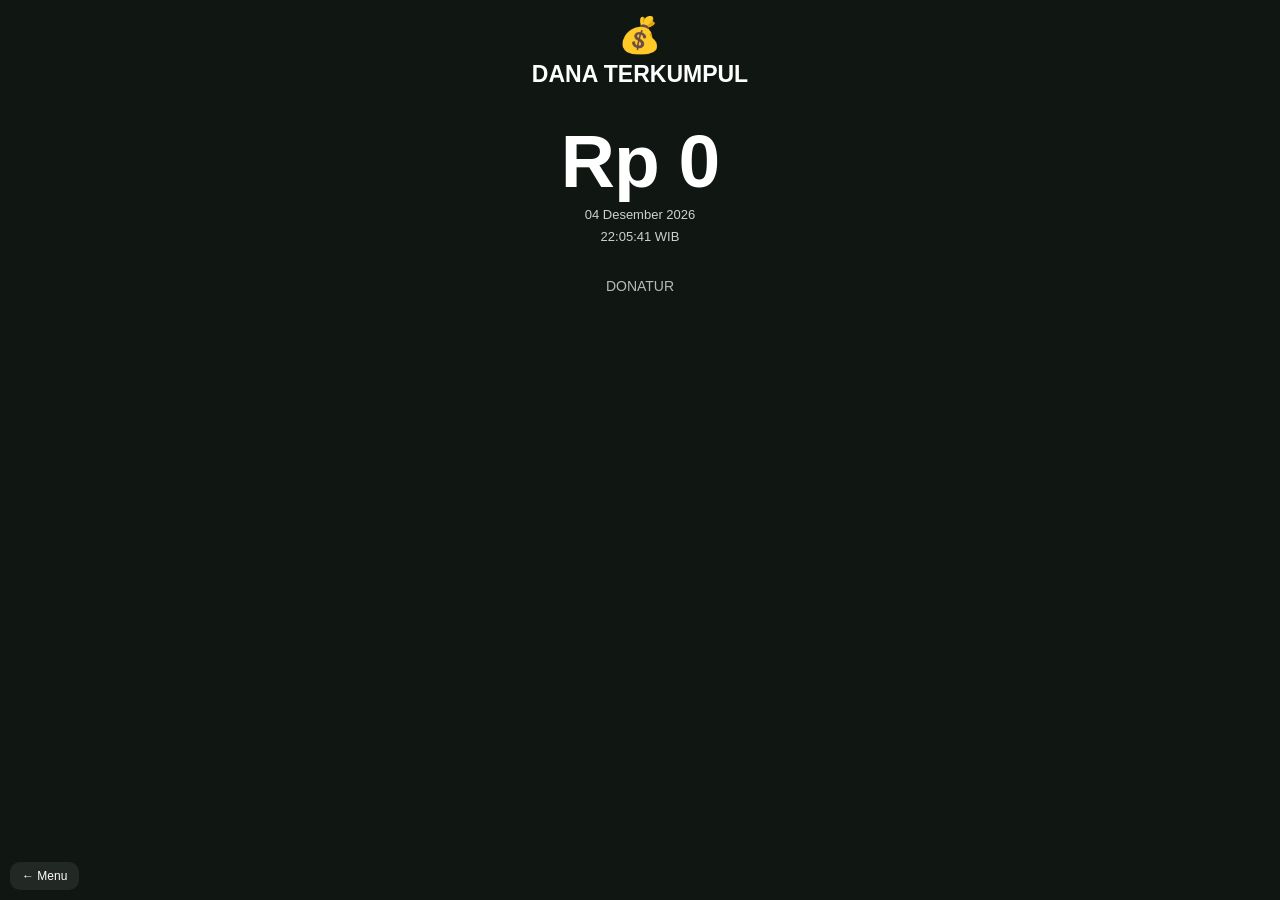
<file: display.html>
<!DOCTYPE html>
<html lang="id">

<head>

<meta charset="UTF-8">

<meta name="viewport"
      content="width=device-width,
               initial-scale=1.0,
               maximum-scale=1.0">

<title>Dana Terkumpul</title>

<link rel="stylesheet"
      href="style.css">

</head>

<body class="display-body">

<div class="display-container">

    <div class="display-title">

        <div>
            💰
        </div>

        <h1>
            DANA TERKUMPUL
        </h1>

    </div>


    <div class="total-box">

        <div
            id="displayTotal"
            class="total-number">

            Rp 0

        </div>

        <div class="date-time">

            <div id="displayDate">
                08 September 2026
            </div>

            <div id="displayTime">
                00:00:00 WIB
            </div>

        </div>

    </div>


    <div class="donatur-area">

        <div class="donatur-title">
            DONATUR
        </div>

        <div id="donaturList">
        </div>

    </div>


    <button
        class="display-back"
        onclick="location.href='index.html'">

        ← Menu

    </button>

</div>

<script src="script.js"></script>

<script>

document.addEventListener(
    "DOMContentLoaded",
    function() {

        updateClock();

        setInterval(
            updateClock,
            1000
        );

        loadDisplayData();

        setInterval(
            loadDisplayData,
            10000
        );

    }
);

</script>

</body>
</html>
</file>
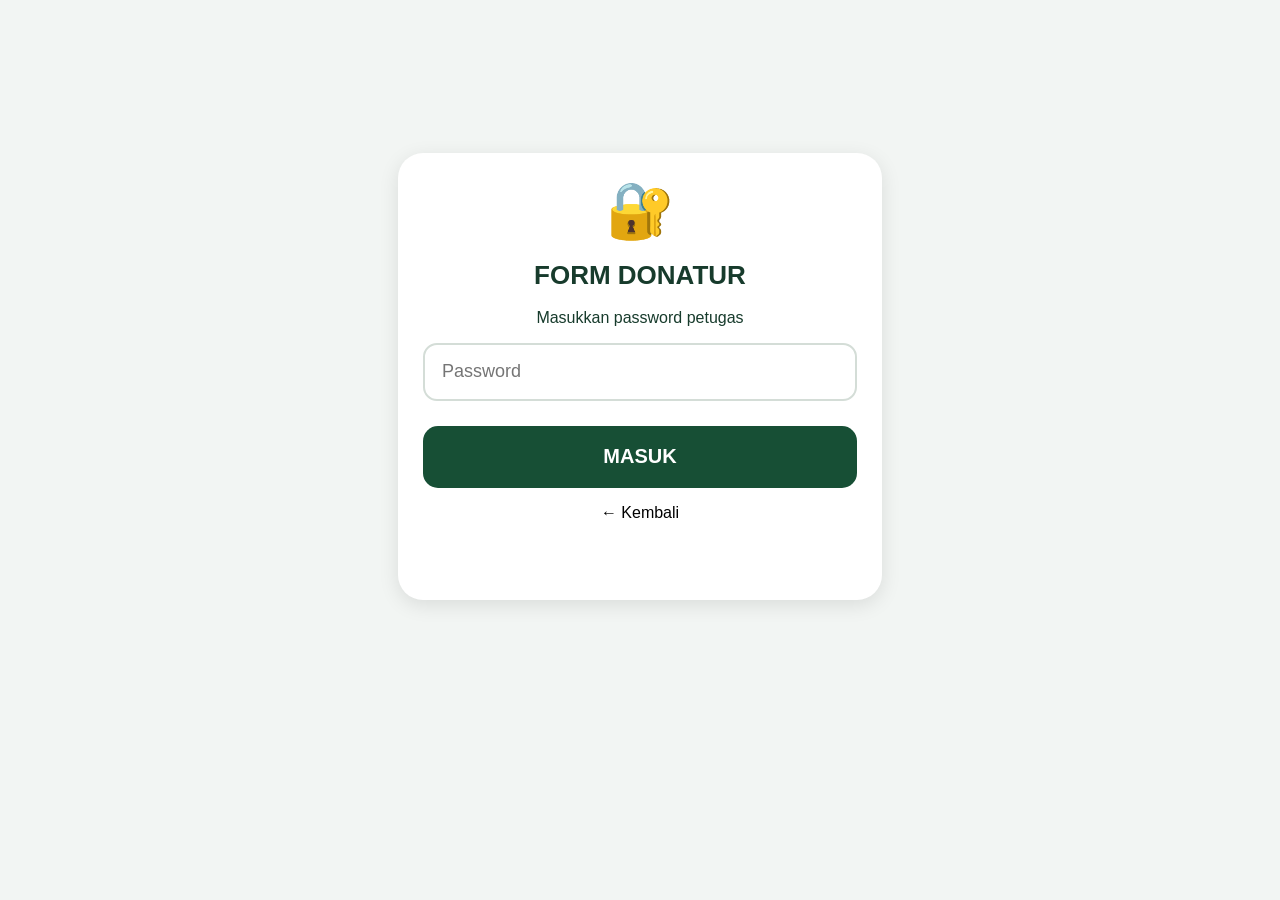
<file: form.html>
<!DOCTYPE html>
<html lang="id">

<head>

<meta charset="UTF-8">

<meta name="viewport"
      content="width=device-width,
               initial-scale=1.0,
               maximum-scale=1.0,
               user-scalable=no">

<title>Form Donatur</title>

<link rel="stylesheet"
      href="style.css">

</head>

<body>

<div class="page-container">

    <div class="form-header">

        <button
            class="small-back"
            onclick="logout()">

            ← Keluar

        </button>

        <h1>
            FORM DONATUR
        </h1>

        <div class="live-total">

            <small>
                TOTAL TERKUMPUL
            </small>

            <strong id="formTotal">
                Rp 0
            </strong>

        </div>

    </div>


    <div class="card form-card">

        <label>
            No. Urut
        </label>

        <input
            type="text"
            id="nomor"
            class="input readonly"
            value="Otomatis"
            readonly>


        <label>
            Tanggal
        </label>

        <input
            type="text"
            id="tanggal"
            class="input readonly"
            readonly>


        <label>
            Nama Donatur
        </label>

        <input
            type="text"
            id="nama"
            class="input"
            placeholder="Masukkan nama donatur"
            autocomplete="off">


        <label>
            RT
        </label>

        <div class="rt-buttons">

            <button
                type="button"
                onclick="pilihRT('01')"
                id="rt01">
                01
            </button>

            <button
                type="button"
                onclick="pilihRT('02')"
                id="rt02">
                02
            </button>

            <button
                type="button"
                onclick="pilihRT('03')"
                id="rt03">
                03
            </button>

            <button
                type="button"
                onclick="pilihRT('04')"
                id="rt04">
                04
            </button>

            <button
                type="button"
                onclick="pilihRT('05')"
                id="rt05">
                05
            </button>

            <button
                type="button"
                onclick="pilihRT('06')"
                id="rt06">
                06
            </button>

        </div>


        <label>
            Jumlah Rupiah
        </label>

        <input
            type="text"
            id="jumlah"
            class="input money-input"
            inputmode="numeric"
            placeholder="Rp 0"
            autocomplete="off"
            oninput="formatInputRupiah(this)">


        <button
            class="save-btn"
            type="button"
            onclick="simpan()">

            💾 SIMPAN DONASI

        </button>


        <div
            id="formMessage"
            class="message">
        </div>

    </div>

</div>


<script src="script.js"></script>

<script>

document.addEventListener(
    "DOMContentLoaded",
    function() {

        checkLogin();

        tampilkanTanggal();

        ambilTotal();

    }
);

</script>

</body>

</html>
</file>
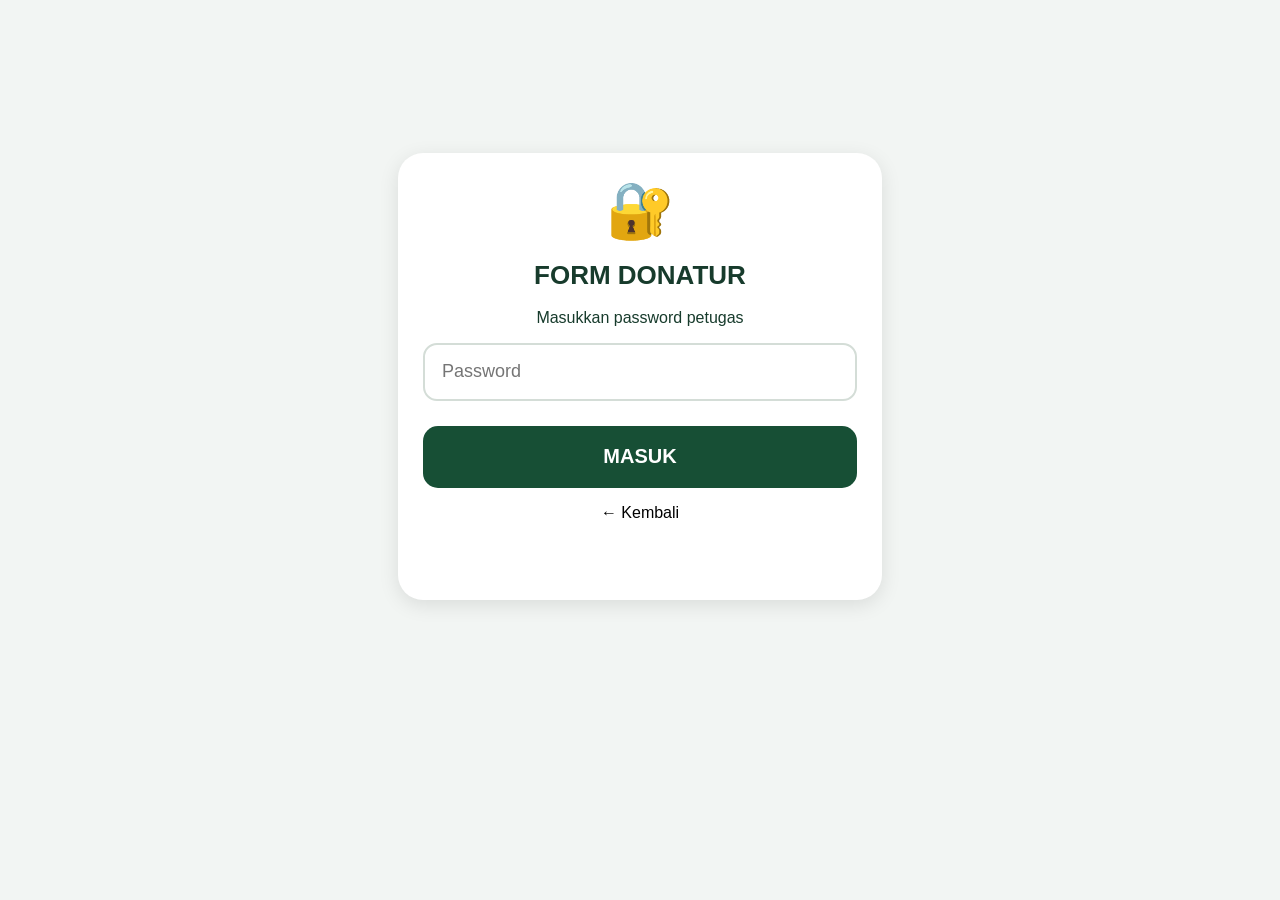
<file: login.html>
<!DOCTYPE html>
<html lang="id">

<head>

<meta charset="UTF-8">

<meta name="viewport"
      content="width=device-width,
               initial-scale=1.0,
               maximum-scale=1.0,
               user-scalable=no">

<title>Login Donatur</title>

<link rel="stylesheet"
      href="style.css">

</head>

<body>

<div class="page-container">

    <div class="card login-card">

        <div class="big-icon">
            🔐
        </div>

        <h1>FORM DONATUR</h1>

        <p>
            Masukkan password petugas
        </p>

        <input
            type="password"
            id="password"
            class="input"
            placeholder="Password"
            autocomplete="off">

        <button
            class="primary-btn"
            id="btnMasuk"
            onclick="login()">

            MASUK

        </button>

        <button
            class="back-btn"
            onclick="location.href='index.html'">

            ← Kembali

        </button>

        <div
            id="message"
            class="message">
        </div>

    </div>

</div>


<script>

/******************************************************
 * URL GOOGLE APPS SCRIPT
 ******************************************************/

const API_URL =
    "https://script.google.com/macros/s/AKfycbw1Ke24Ho3HHodC2dRuntPsTKGC-0kxmI1BDoHs3GwFFQjtf6lngjSzXgaBb3QFP-s/exec";


/******************************************************
 * LOGIN
 ******************************************************/

function login() {

    const password =
        document.getElementById(
            "password"
        ).value.trim();


    const message =
        document.getElementById(
            "message"
        );


    const button =
        document.getElementById(
            "btnMasuk"
        );


    if (!password) {

        message.textContent =
            "Password belum diisi.";

        return;

    }


    message.textContent =
        "Memeriksa password...";


    button.disabled = true;


    const callbackName =
        "loginCallback_" +
        Date.now() +
        "_" +
        Math.floor(
            Math.random() * 10000
        );


    window[callbackName] =
        function(result) {

            button.disabled = false;


            if (result.success) {

                sessionStorage.setItem(
                    "donatur_token",
                    result.token
                );


                message.textContent =
                    "Login berhasil.";


                setTimeout(
                    function() {

                        window.location.href =
                            "form.html";

                    },
                    300
                );


            } else {

                message.textContent =
                    result.message ||
                    "Login gagal.";


                document.getElementById(
                    "password"
                ).value = "";

            }


            delete window[callbackName];

            const oldScript =
                document.getElementById(
                    callbackName
                );

            if (oldScript) {
                oldScript.remove();
            }

        };


    const script =
        document.createElement(
            "script"
        );


    script.id =
        callbackName;


    script.src =
        API_URL +
        "?action=login" +
        "&password=" +
        encodeURIComponent(
            password
        ) +
        "&callback=" +
        callbackName;


    script.onerror =
        function() {

            button.disabled = false;


            message.textContent =
                "Tidak dapat terhubung ke Google Apps Script.";


            delete window[callbackName];

            script.remove();

        };


    document.body.appendChild(
        script
    );

}


/******************************************************
 * ENTER UNTUK LOGIN
 ******************************************************/

document
    .getElementById("password")
    .addEventListener(
        "keydown",
        function(event) {

            if (
                event.key === "Enter"
            ) {

                login();

            }

        }
    );

</script>

</body>
</html>
</file>
<file: style.css>
* {
    box-sizing: border-box;
}

html,
body {
    margin: 0;
    padding: 0;
    width: 100%;
    min-height: 100%;
    font-family: Arial, sans-serif;
}

body {
    background: #f2f5f3;
    color: #173b2c;
}


/* =========================================
   HALAMAN UTAMA
========================================= */

.home {
    min-height: 100vh;
    display: flex;
    justify-content: center;
    align-items: center;
    background: #e8f0eb;
}

.home-container {
    width: 92%;
    max-width: 480px;
    text-align: center;
}

.logo-symbol {
    font-size: 70px;
}

.home h1 {
    margin: 10px 0 5px;
    font-size: 30px;
}

.subtitle {
    margin-bottom: 35px;
    font-size: 18px;
}

.menu-buttons {
    display: flex;
    flex-direction: column;
    gap: 20px;
}

.menu-btn {
    width: 100%;
    min-height: 145px;
    border: none;
    border-radius: 25px;
    padding: 20px;
    font-size: 24px;
    font-weight: bold;
    cursor: pointer;
    box-shadow: 0 6px 15px rgba(0,0,0,.15);
}

.menu-btn small {
    display: block;
    margin-top: 10px;
    font-size: 14px;
    font-weight: normal;
}

.form-btn {
    background: #174f35;
    color: white;
}

.display-btn {
    background: #d9a441;
    color: white;
}

.menu-icon {
    display: block;
    font-size: 40px;
    margin-bottom: 8px;
}


/* =========================================
   PAGE
========================================= */

.page-container {
    width: 100%;
    max-width: 520px;
    min-height: 100vh;
    margin: auto;
    padding: 18px;
}


/* =========================================
   CARD
========================================= */

.card {
    background: white;
    border-radius: 25px;
    padding: 25px;
    box-shadow: 0 5px 20px rgba(0,0,0,.10);
}

.login-card {
    margin-top: 15vh;
    text-align: center;
}

.big-icon {
    font-size: 55px;
}

.login-card h1 {
    font-size: 26px;
}


/* =========================================
   INPUT
========================================= */

label {
    display: block;
    margin-top: 18px;
    margin-bottom: 7px;
    font-size: 17px;
    font-weight: bold;
}

.input {
    width: 100%;
    height: 58px;
    padding: 0 17px;
    border: 2px solid #d4ddd7;
    border-radius: 14px;
    font-size: 18px;
    outline: none;
    background: white;
}

.input:focus {
    border-color: #174f35;
}

.readonly {
    background: #edf1ee;
}

.money-input {
    font-size: 24px;
    font-weight: bold;
}


/* =========================================
   RT
========================================= */

.rt-buttons {
    display: grid;
    grid-template-columns: repeat(3, 1fr);
    gap: 10px;
}

.rt-buttons button {
    height: 58px;
    border: 2px solid #174f35;
    background: white;
    color: #174f35;
    border-radius: 14px;
    font-size: 20px;
    font-weight: bold;
    cursor: pointer;
}

.rt-buttons button.selected {
    background: #174f35;
    color: white;
}


/* =========================================
   BUTTON
========================================= */

.primary-btn,
.save-btn {
    width: 100%;
    height: 62px;
    border: none;
    border-radius: 15px;
    background: #174f35;
    color: white;
    font-size: 20px;
    font-weight: bold;
    cursor: pointer;
    margin-top: 25px;
}

.save-btn {
    font-size: 21px;
}

.back-btn {
    width: 100%;
    height: 50px;
    border: none;
    background: transparent;
    font-size: 16px;
    cursor: pointer;
}

.small-back {
    border: none;
    background: transparent;
    font-size: 16px;
    cursor: pointer;
}


/* =========================================
   MESSAGE
========================================= */

.message {
    margin-top: 15px;
    text-align: center;
    font-size: 15px;
    font-weight: bold;
    min-height: 22px;
}


/* =========================================
   FORM HEADER
========================================= */

.form-header {
    text-align: center;
    margin-bottom: 15px;
}

.form-header h1 {
    margin: 5px 0;
    font-size: 25px;
}

.live-total {
    margin-top: 10px;
}

.live-total small {
    display: block;
    font-size: 12px;
}

.live-total strong {
    display: block;
    font-size: 23px;
}


/* =========================================
   DISPLAY
========================================= */

.display-body {
    background: #101713;
    color: white;
    overflow: hidden;
}

.display-container {
    min-height: 100vh;
    width: 100%;
    max-width: 600px;
    margin: auto;
    padding: 15px;
    position: relative;
}

.display-title {
    text-align: center;
}

.display-title div {
    font-size: 35px;
}

.display-title h1 {
    font-size: 23px;
    margin: 5px 0 15px;
}

.total-box {
    text-align: center;
    padding: 15px 5px;
}

.total-number {
    font-size: clamp(38px, 10vw, 75px);
    font-weight: 900;
    letter-spacing: -1px;
    word-break: break-word;
}

.date-time {
    font-size: 13px;
    line-height: 1.7;
    opacity: .8;
}

.donatur-area {
    position: relative;
    margin-top: 15px;
    height: 52vh;
    overflow: hidden;
}

.donatur-title {
    text-align: center;
    font-size: 14px;
    opacity: .7;
    margin-bottom: 10px;
}

#donaturList {
    position: relative;
    height: 100%;
}

.donatur-item {
    position: absolute;
    width: 100%;
    left: 0;
    padding: 13px 15px;
    border-radius: 15px;
    background: rgba(255,255,255,.09);
    animation: turun 8s linear forwards;
}

.donatur-line {
    display: flex;
    justify-content: space-between;
    gap: 8px;
    font-size: 14px;
}

.donatur-name {
    font-size: 18px;
    font-weight: bold;
    margin-top: 5px;
}

.donatur-money {
    margin-top: 5px;
    font-size: 17px;
    font-weight: bold;
}

@keyframes turun {

    0% {
        transform: translateY(-80px);
        opacity: 0;
    }

    10% {
        opacity: 1;
    }

    85% {
        opacity: 1;
    }

    100% {
        transform: translateY(600px);
        opacity: 0;
    }
}

.display-back {
    position: fixed;
    bottom: 10px;
    left: 10px;
    border: none;
    background: rgba(255,255,255,.08);
    color: white;
    border-radius: 10px;
    padding: 7px 12px;
    font-size: 12px;
}


/* =========================================
   HP
========================================= */

@media screen and (max-width: 480px) {

    .page-container {
        padding: 12px;
    }

    .card {
        padding: 20px;
    }

    .home h1 {
        font-size: 27px;
    }

    .menu-btn {
        min-height: 135px;
    }

    .total-number {
        font-size: 42px;
    }

}
</file>
